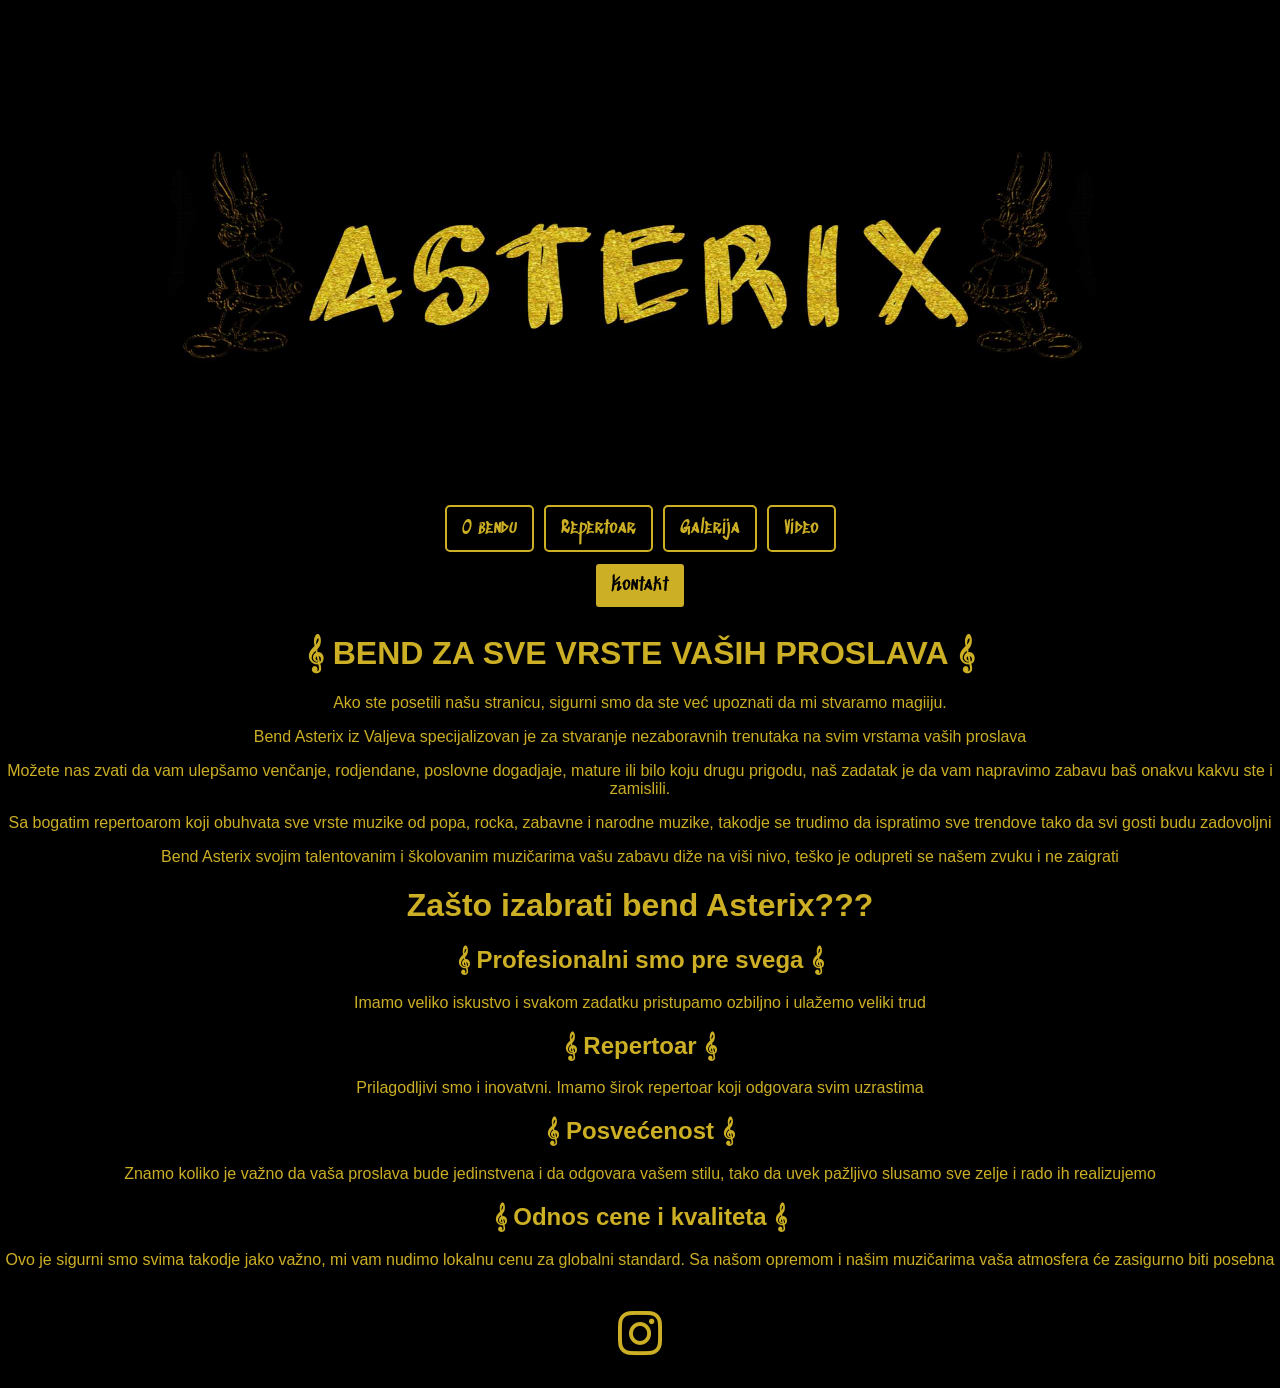
<file: index.html>
<!DOCTYPE html>
<html lang="sr">
<head>
    <meta charset="UTF-8">
    <meta name="viewport" content="width=device-width, initial-scale=1.0">
    <title>Asterix</title>
    <link rel="stylesheet" href="https://cdnjs.cloudflare.com/ajax/libs/font-awesome/6.5.1/css/all.min.css">
    <link rel="preconnect" href="https://fonts.googleapis.com">
    <link rel="preconnect" href="https://fonts.gstatic.com" crossorigin>
    <link href="https://fonts.googleapis.com/css2?family=Arvo:ital,wght@0,400;0,700;1,400;1,700&family=Courgette&family=DM+Serif+Display:ital@0;1&family=Roboto:ital,wght@0,100..900;1,100..900&family=Sedgwick+Ave+Display&display=swap" rel="stylesheet">
    <link rel="stylesheet" href="./css/style.css">
   
</head>
<body>
    <div class="container">
        <div class="image-container">
            <img src="./images/baner.jpg" alt="Leva slika">
        </div>
         </div>
    
    <div class="nav">
        <a href="index.html">O bendu</a>
        <a href="repertoar.html">Repertoar</a>
        <a href="galerija.html">Galerija</a>
        <a href="video.html">Video</a>
        
    </div>
    <div><a class="backgorund" href="kontakt.html">Kontakt</a></div>

   <div class="description">
    <h1>&#119070;  BEND ZA SVE VRSTE VAŠIH PROSLAVA  &#119070;</h1>
    <p>Ako ste posetili našu stranicu, sigurni smo da ste već upoznati da mi stvaramo magiiju.</p>
    <p>Bend Asterix iz Valjeva specijalizovan je za stvaranje nezaboravnih trenutaka na svim vrstama vaših proslava</p>
    <p>Možete nas zvati da vam ulepšamo venčanje, rodjendane, poslovne dogadjaje, mature ili bilo koju drugu prigodu, naš zadatak je da vam napravimo zabavu baš onakvu kakvu ste i zamislili.</p>
    <p>Sa bogatim repertoarom koji obuhvata sve vrste muzike od popa, rocka, zabavne i narodne muzike, takodje se trudimo da ispratimo sve trendove tako da svi gosti budu zadovoljni</p>
    <p>Bend Asterix svojim talentovanim i školovanim muzičarima vašu zabavu diže na viši nivo, teško je odupreti se našem zvuku i ne zaigrati</p>
    <h1>Zašto izabrati bend Asterix???</h1>
    <h2>&#119070;  Profesionalni smo pre svega &#119070;</h2>
    <p>Imamo veliko iskustvo i svakom zadatku pristupamo ozbiljno i ulažemo veliki trud</p>
    <h2>&#119070;  Repertoar  &#119070;</h2>
    <p>Prilagodljivi smo i inovatvni. Imamo širok repertoar koji odgovara svim uzrastima</p>
    <h2 >&#119070;  Posvećenost  &#119070;</h2>
    <p>Znamo koliko je važno da vaša proslava bude jedinstvena i da odgovara vašem stilu, tako da uvek pažljivo slusamo sve zelje i rado ih realizujemo</p>
    <h2>&#119070;  Odnos cene i kvaliteta  &#119070;</h2>
    <p>Ovo je sigurni smo svima takodje jako važno, mi vam nudimo lokalnu cenu za globalni standard. Sa našom opremom i našim muzičarima vaša atmosfera će zasigurno biti posebna</p>
   
   </div>
   <footer>
    <a href="https://www.instagram.com/asterix_bend/" target="_blank">
        <i class="fa-brands fa-instagram"></i>
    </a>
</footer>
</body>


</html>
</file>
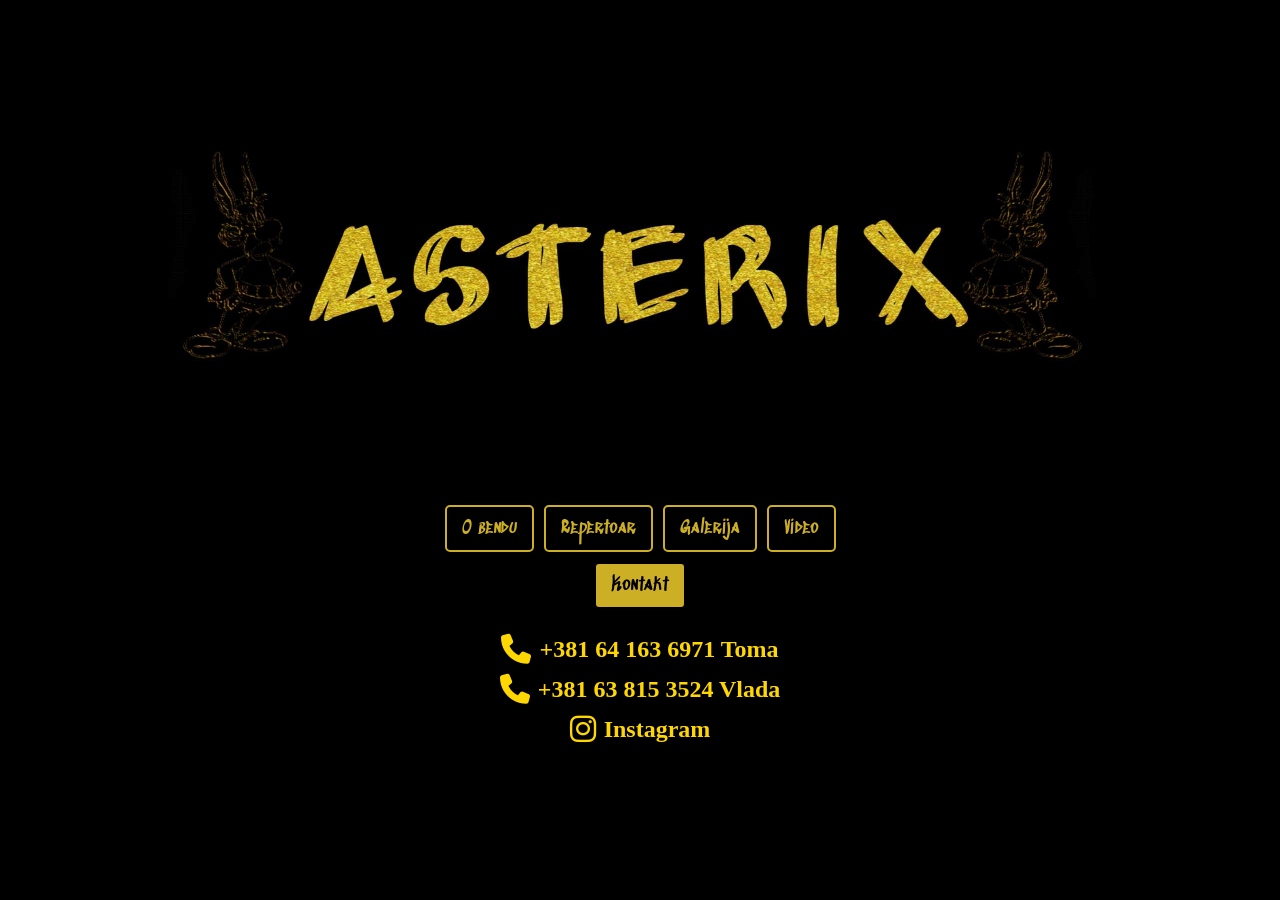
<file: kontakt.html>
<!DOCTYPE html>
<html lang="sr">
<head>
    <meta charset="UTF-8">
    <meta name="viewport" content="width=device-width, initial-scale=1.0">
    <title>Asterix</title>
    <link rel="stylesheet" href="https://cdnjs.cloudflare.com/ajax/libs/font-awesome/6.5.1/css/all.min.css">
    <link href="https://fonts.googleapis.com/css2?family=Arvo:ital,wght@0,400;0,700;1,400;1,700&family=Courgette&family=DM+Serif+Display:ital@0;1&family=Roboto:ital,wght@0,100..900;1,100..900&family=Sedgwick+Ave+Display&display=swap" rel="stylesheet">

    <link rel="stylesheet" href="./css/style.css">
</head>
<body>
    <div class="container">
        <div class="image-container">
            <img src="./images/baner.jpg" alt="Leva slika">
        </div>
         </div>
    
    <div class="nav">
        <a href="index.html">O bendu</a>
        <a href="repertoar.html">Repertoar</a>
        <a href="galerija.html">Galerija</a>
        <a href="video.html">Video</a>
        
    </div>
    <div><a class="backgorund" href="kontakt.html">Kontakt</a></div>


    <div class="kontakt">
        <!-- Ikonica telefona -->
        <a href="tel:+3811636971" class="ikonica">
            <i class="fa-solid fa-phone"></i> +381 64 163 6971 Toma
        </a>
        <a href="tel:+381638153524" class="ikonica">
            <i class="fa-solid fa-phone"></i> +381 63 815 3524 Vlada
        </a>
    
        <!-- Ikonica Instagrama -->
        <a href="https://www.instagram.com/asterix_bend/" target="_blank" class="ikonica">
            <i class="fa-brands fa-instagram"></i> Instagram
        </a>
    </div>
    
    </div>

</body>
</html>
</file>
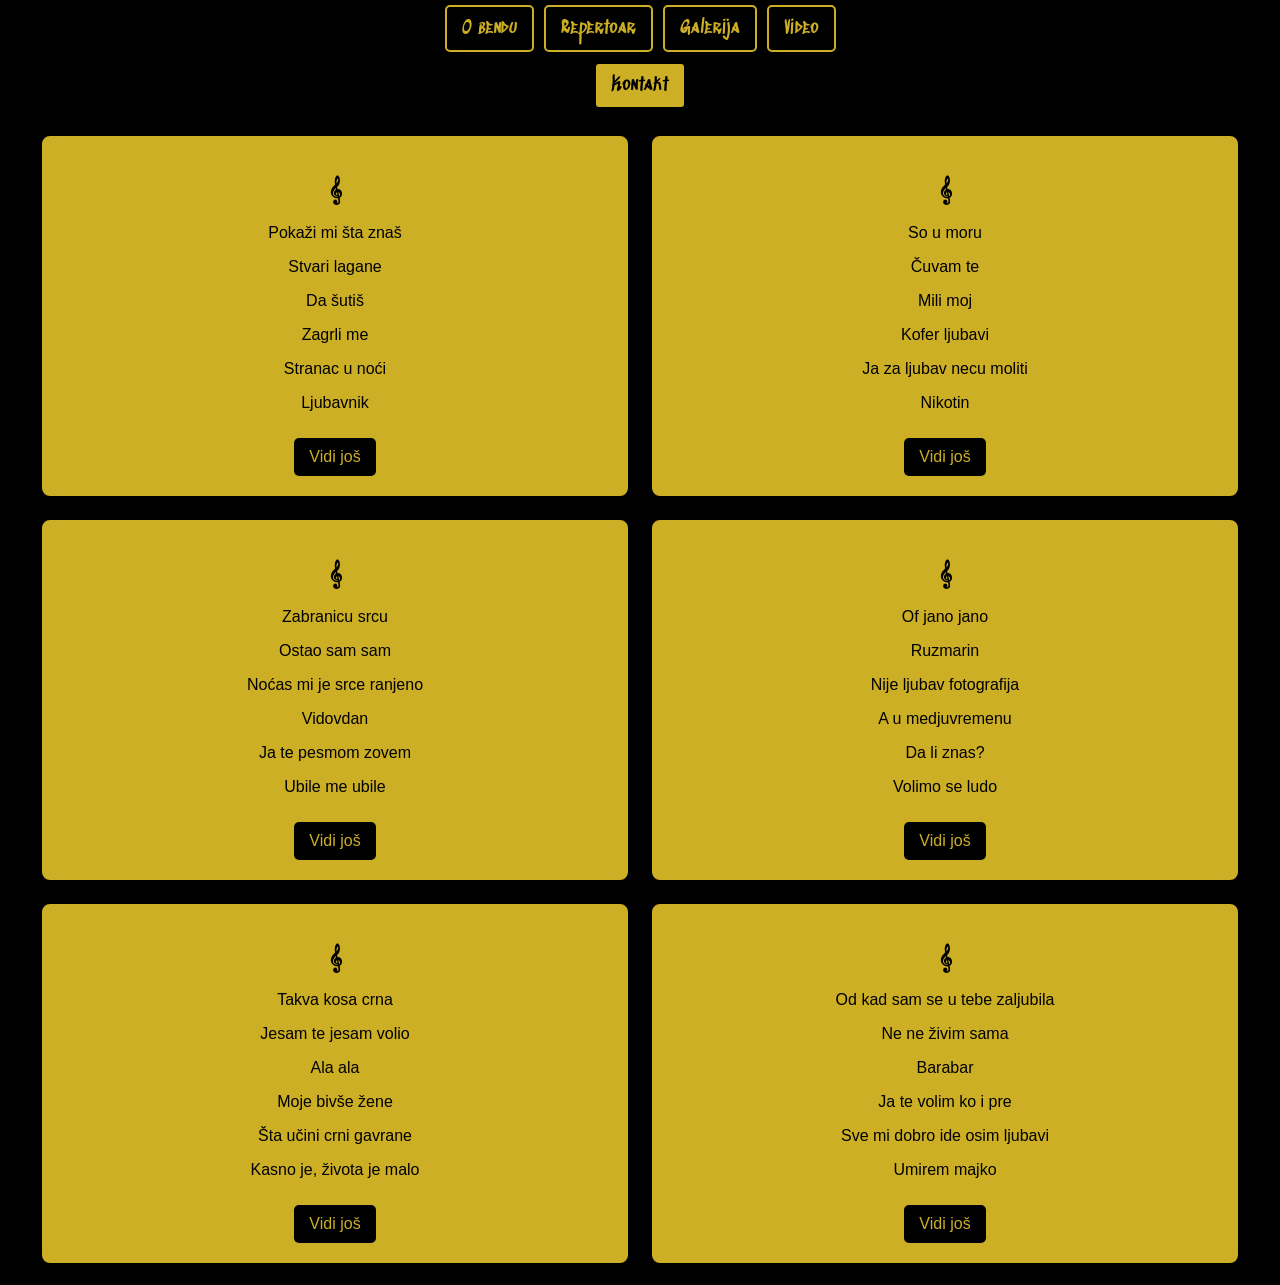
<file: repertoar.html>
<!DOCTYPE html>
<html lang="sr">
<head>
    <meta charset="UTF-8">
    <meta name="viewport" content="width=device-width, initial-scale=1.0">
    <title>Asterix</title>
    <link rel="preconnect" href="https://fonts.googleapis.com">
    <link rel="preconnect" href="https://fonts.gstatic.com" crossorigin>
    <link href="https://fonts.googleapis.com/css2?family=Arvo:ital,wght@0,400;0,700;1,400;1,700&family=Courgette&family=DM+Serif+Display:ital@0;1&family=Roboto:ital,wght@0,100..900;1,100..900&family=Sedgwick+Ave+Display&display=swap" rel="stylesheet">
    <link rel="stylesheet" href="./css/style.css">
</head>
<body>

    
    <div class="nav">
        <a href="index.html">O bendu</a>
        <a href="repertoar.html">Repertoar</a>
        <a href="galerija.html">Galerija</a>
        <a href="video.html">Video</a>
       
    </div>
    <div><a class="backgorund" href="kontakt.html">Kontakt</a></div>
    <body class="repertoar-page">
        <div class="repertoar-container">
           
            <section class="box">
                <h2> &#119070;</h2>
                <p class="short-text">Pokaži mi šta znaš</p>
                <p class="short-text">Stvari lagane</p>
                <p class="short-text">Da šutiš</p>
                <p class="short-text">Zagrli me</p>
                <p class="short-text">Stranac u noći</p>
                <p class="short-text">Ljubavnik</p>
                <div class="full-text">
                    <p>Sanjam</p>
                    <p>Dodjavola sve</p>
                    <p>Ringišpil</p>
                    <p>Tempera</p>
                    <p>Ima neka tajna veza</p>
                    <p>Sve još miriše na nju</p>
                    <p>Smejem se a plakao bih</p>
                    <p>To mi radi</p>
                    <p>Sredinom</p>
                    <p>Produži dalje</p>
                    <p>Je l' Sarajevo</p>
                    <p>Ja sam bio poslednji</p>
                    <p>Kad si rekla da me volis</p>
                    <p>Zamisli život</p>
                    <p>Nije za nju</p>
                    <p>Gori vatra</p>
                    <p>Ako ima boga</p>
                    <p>Mjesečina</p>
                    <p>Produži dalje</p>
                    <p>Ljubavna</p>
                    <p>Kad bi znao da je sama</p>
                    <p>Zelena si reka bila</p>
                    <p>Ne pitaj</p>
                    <p>Da si tu</p>
                    <p>Grlica</p>
                    <p>Romanija</p>
                    <p>Ja samo ruke podignem</p>
                    <p>Dodješ mi u san</p>
                    <p>Ja imam nekog a ti si sam</p>
                    <p>Piješ sine</p>
                    <p>Božanstvena ženo</p>
                    <p>Sve ti dugujem</p>
                    <p>Plavi slon</p>
                    <p>Koktel ljubavi</p>
                    <p>Bregidi džanum</p>
                    <p>Hvala ti za ljubav</p>
                    <p>Vino mi uzima dušu</p>
                    <p>Kazino</p>
                    <p>Trebaju mi noćas oči neverne</p>
                    <p>Idu zime idu leta</p>
                    <p>Počnite bez mene</p>
                    <p>Ovaj život nije lak</p>
                    <p>Provokacija</p>
                    <p>Instrumental</p>
                    <p>A tebe nema</p>
                    <p>Ne mogu bez tebe više</p>
                    <p>Žena u crnom</p>
                    <p>I zanesen tom lepotom</p>
                    <p>Oficir s ružom</p>
                    <p>Samo je moj stari znao</p>
                    <p>Djavolica</p>
                    <p>Nikad nisam nikom reko</p>
                    <p>Vodicemo mi ljubav</p>
                    <p>Mećava</p>
                    <p>Taxi</p>
                    <p>Crna golubice</p>
                    <p>Čaršija</p>
                    <p>Rekla si mi da ne voliš zimu</p>
                    <p>Čovek kafanski</p>
                    <p>Potražiću oči nešto zelenije</p>
                    <p>Tri u jednoj</p>
                    <p>Med i slatko groždje</p>
                    <p>Ptico moja beli labude</p>
                    <p>Slutim</p>
                    <p>Romanija</p>
                    <p>Piješ sine</p>
                    <p>Lipe cvatu</p>
                    <p>Noćas moje molbe</p>
                   
                    
                </div>
                <button class="read-more" onclick="toggleText(this)">Vidi još</button>
            </section>
    
            <section class="box">
                <h2> &#119070;</h2>
                <p class="short-text">So u moru</p>
                <p class="short-text">Čuvam te</p>
                <p class="short-text">Mili moj</p>
                <p class="short-text">Kofer ljubavi</p>
                <p class="short-text">Ja za ljubav necu moliti</p>
                <p class="short-text">Nikotin</p>
                <div class="full-text">
                    <p>Budi dobar kao što sam ja</p>
                    <p>Rukuju se rukuju</p>
                    <p>Da ima nas</p>
                    <p>Takvi kao ti</p>
                    <p>Ja samo pjevam </p>
                    <p>Negativ</p>
                    <p>Djavo</p>
                    <p>Dodirni mi kolena</p>
                    <p>Oko moje sanjivo</p>
                    <p>Minus i plus</p>
                    <p>Dani i godine</p>
                    <p>Dodiri od stakla</p>
                    <p>Rano</p>
                    <p>Barakuda</p>
                    <p>Kolačići</p>
                    <p>Ti možeš sve a jedno ne</p>
                    <p>Samo teraj ti po svome</p>
                    <p>Nisam te se nagledao</p>
                    <p>Jesen u mom sokaku</p>
                    <p>A ja sam nekad rujno vino pio</p>
                    <p>Tebi za ljubav</p>
                    <p>Ovo je moja kuća</p>
                    <p>Ja bez tebe ne mogu da živim</p>
                    <p>Božanstvena ženo</p>
                    <p>Crni oblak</p>
                    <p>Kako da ti kažem</p>
                    <p>Još te neštno čini izuzetnom</p>
                    <p>Bogovi zemljim hode</p>
                    <p>U rodni kraj se vraćam</p>
                    <p>Tebi</p>
                    <p>Bez tebe je gorko</p>
                    <p>Jedina moja</p>
                    <p>Zal</p>
                    <p>Mala</p>
                    <p>Nije život jedna žena</p>
                    <p>Nazdravite drugovi</p>
                    <p>Bila mi je topla zima</p>
                    <p>Slutim</p>
                    <p>Slike u oku</p>
                    <p>Jesu l' dunje procvale</p>
                    <p>Mito bekrijo</p>
                    <p>Crne kose</p>
                    <p>Zagrli me ti i oprosti mi</p>
                    <p>Vazduh koji dišem</p>
                    <p>Sto puta sam se zaklela</p>
                    <p>Od ljubavi do mržnje</p>
                    <p>Delija momak</p>
                    <p>Ne radjaj grešnike</p>
                    <p>Ne slušaj majko</p>
                    <p>Slažeš li se ti</p>
                    <p>99 žena</p>
                    <p>Sinoć sretoh prijatelja</p>
                    <p>Stani mladosti stani</p>
                    <p>Što stariji sve mi više fali</p>
                    <p>Da li si me volela il nisi</p>
                    <p>I opet u kafani</p>
                    <p>Daj mi malo vremena</p>
                    <p>Nema više fijakera</p>
                    <p>Sve ću dati kuću konje</p>
                    <p>Plava ciganko</p>
                    <p>Nepoznati druže moj</p>
                    <p>Da si moja devojčica</p>
                    <p>Oči zelene</p>
                    <p>Litar krvi</p>
                    <p>Ne prilazi</p>
                    <p>Otkud tebe da se setim</p>
                    <p>Minut dva</p>
                    <p>Ciganima srce daću</p>
                    <p>Dobro veče izgubljena nado</p>
                    <p>Za Ljiljanu</p>
                    
                </div>
                <button class="read-more" onclick="toggleText(this)">Vidi još</button>
            </section>
    
            <section class="box">
                <h2> &#119070;</h2>
                <p class="short-text">Zabranicu srcu</p>
                <p class="short-text">Ostao sam sam</p>
                <p class="short-text">Noćas mi je srce ranjeno</p>
                <p class="short-text">Vidovdan</p>
                <p class="short-text">Ja te pesmom zovem</p>
                <p class="short-text">Ubile me ubile</p>
                <div class="full-text">
                    <p>Polomio vetar grane</p>
                    <p>Zlatnik</p>
                    <p>Lažu da vreme leči sve</p>
                    <p>Ali pamtim još</p>
                    <p>U srcu mome živiš samo ti</p>
                    <p>Dozvoli mi da te zaboravim</p>
                    <p>Mnogo sam te zavoleo</p>
                    <p>Rano moja</p>
                    <p>Isplači se</p>
                    <p>Košava</p>
                    <p>Treba vremena</p>
                    <p>Opet imam razloga</p>
                    <p>Stani dušo da te ispratim</p>
                    <p>Zavoleh te</p>
                    <p>Poslednje veče</p>
                    <p>Uno momento</p>
                    <p>Da l' ona zna</p>
                    <p>Hitno</p>
                    <p>Original</p>
                    <p>Tri čaše</p>
                    <p>Od istoka do zapada</p>
                    <p>Nije vetar nije kiša</p>
                    <p>Korak po korak</p>
                    <p>Haljina</p>
                    <p>Ja sam odlično</p>
                    <p>Magla</p>
                    <p>Bonami</p>
                    <p>Čisto da znaš</p>
                    <p>Dobro da nije neko veće zlo</p>
                    <p>Daleko si</p>
                    <p>Slučajno</p>
                    <p>Vrati mi se nesrećo</p>
                    <p>Voliš li me</p>
                    <p>Nema te nema</p>
                    <p>Koje si vere nevero moja</p>
                    <p>Dajte neku lošu</p>
                    <p>Lepša od noći</p>
                    <p>Ti moja nevero</p>
                    <p>Dobro da nije neko veće zlo</p>
                    <p>žoko mene sve Pejović</p>
                    <p>Prekasno</p>
                    <p>Omaklo mi se</p>
                    <p>Poplava</p>
                    <p>Nina</p>
                    <p>Kunem te stranče</p>
                    <p>Medena</p>
                    <p>Otišlo je milo moje</p>
                    <p>Gradski kauboj</p>
                    <p>Kafana je moja sudbina</p>
                    <p>Laže mjesec</p>
                    <p>Ona je priča života moga</p>
                    <p>Tebi moja mazo</p>
                    <p>Bekrija</p>
                    <p>Srce moje dobro nisi stalo</p>
                    <p>Koliba il dvor</p>
                    <p>Jelena</p>
                    <p>Božije suze</p>
                    <p>Dugo te dugo očekujem</p>
                    <p>Sam sam</p>
                    <p>Šta ću mala s' tobom</p>
                    <p>Ginem ginem</p>
                    <p>Ljubavnik na duge staze</p>
                    <p>Samo pijan</p>
                    <p>Sve mi tvoje nedostaje</p>
                    <p>Trezan</p>
                    <p>Lepa do bola</p>
                    <p>Mokra do kože</p>
                    <p>Noćna ptica</p>
                    <p>Maskara</p>
                    <p>Zaviri u moje srce</p>
                    70
                </div>
                <button class="read-more" onclick="toggleText(this)">Vidi još</button>
            </section>
            
            <section class="box">
                <h2> &#119070;</h2>
                <p class="short-text">Of jano jano</p>
                <p class="short-text">Ruzmarin</p>
                <p class="short-text">Nije ljubav fotografija</p>
                <p class="short-text">A u medjuvremenu</p>
                <p class="short-text">Da li znas?</p>
                <p class="short-text">Volimo se ludo</p>
                <div class="full-text">
                   <p>Nije ovo moja noć</p>
                    <p>Otišao, vratio se</p>
                    <p>Mjerkam te mjerkam</p>
                    <p>Neverna</p>
                    <p>Litar krvi</p>
                    <p>Andrijana</p>
                    <p>A ritam vozi</p>
                    <p>Tekla je rakija</p>
                    <p>Gori more</p>
                    <p>Šampanjac</p>
                    <p>Lele lele</p>
                    <p>Nek mi bude zadnja čaša</p>
                    <p>Samo nju ne kuni majko</p>
                    <p>Ti meni lažeš sve</p>
                    <p>Hvala ti za dane</p>
                    <p>Hej od kad sam se rodio</p>
                    <p>Pesma od bola</p>
                    <p>Nismo više tako mladi</p>
                    <p>Kafanska pevačica</p>
                    <p>Kuda idu ljudi kao ja</p>
                    <p>Marija Marija</p>
                    <p>Od boga si stvorena</p>
                    <p>Ja hocu sad</p>
                    <p>Radjaj sinove</p>
                    <p>Put me zove</p>
                    <p>Jovana</p>
                    <p>Mi se volimo</p>
                    <p>Čik pogodi</p>
                    <p>Jugoslovenka</p>
                    <p>Šeik</p>
                    <p>Ni jedne usne se ne ljube same</p>
                    <p>Luckasta si ti</p>
                    <p>Sve je moje tvoje</p>
                    <p>Splavovi</p>
                    <p>Eno dole u kafani</p>
                    <p>Lisica u noći</p>
                    <p>Delili smo sve na pola</p>
                    <p>O Sanja Sanja</p>
                    <p>Dudo</p>
                    <p>Danče</p>
                    <p>Ja ne pijem</p>
                    <p>Dajte vina hocu lom</p>
                    <p>Ivana</p>
                    <p>Kad me svi zaborave</p>
                    <p>Kad sam dečak bio</p>
                    <p>Djurdjevdan</p>
                    <p>Ja baraba a ti vila</p>
                    <p>Kraljice srca moga</p>
                    <p>Bele ruže</p>
                    <p>Idu zime idu leta</p>
                    <p>Zapišite mi broj</p>
                    <p>U ljubavi svi su grešni</p>
                    <p>Još te sanjam jos me misli vuku</p>
                    <p>Sanjam</p>
                    <p>Samo me povedi</p>
                    <p>Kao led kao žar</p>
                    <p>Udahni duboko</p>
                    <p>Kosa do ramena</p>
                    <p>Opušteno</p>
                    <p>Hajde da se volimo</p>
                    <p>Šuška se šuška</p>
                    <p>Ko se s nama druži</p>
                    <p>Samo jednom srce voli</p>
                    <p>Drska ženo plava</p>
                    <p>Crna ženo prokleta bila</p>
                    <p>Crni sin</p>
                    <p>Dete sreće</p>
                    <p>Da sam kralj</p>
                </div>
                <button class="read-more" onclick="toggleText(this)">Vidi još</button>
            </section>
            <section class="box">
                <h2> &#119070;</h2>
                <p class="short-text">Takva kosa crna</p>
                <p class="short-text">Jesam te jesam volio</p>
                <p class="short-text">Ala ala</p>
                <p class="short-text">Moje bivše žene</p>
                <p class="short-text">Šta učini crni gavrane</p>
                <p class="short-text">Kasno je, života je malo</p>
                <div class="full-text">
                   <p>Ponoć je</p>
                    <p>Rado te se setim ljubavi stara</p>
                    <p>Sexy ritam</p>
                    <p>Ko se s nama druži</p>
                    <p>Oko mene lete svi</p>
                    <p>Pisaću joj pisma duga</p>
                    <p>Lazarica</p>
                    <p>Arija nebeska</p>
                    <p>Dva galeba i verige</p>
                    <p>Plaču nekad i bogati</p>
                    <p>Ja sam momče sa kosova</p>
                    <p>Može čovek da promaši ulicu i broj</p>
                    <p>Ulica radja grešnike</p>
                    <p>Bruka</p>
                    <p>Tačno je</p>
                    <p>Zidovi</p>
                    <p>Mašina</p>
                    <p>Bio si mi drag</p>
                    <p>Bubice</p>
                    <p>Monotonija</p>
                    <p>Poželela</p>
                    <p>Biću njegova</p>
                    <p>Otkači</p>
                    <p>Pitaju me u mom kraju</p>
                    <p>100 ću čuda</p>
                    <p>Afrika</p>
                    <p>Anestezija</p>
                    <p>Ljubav ili ludilo</p>
                    <p>Hajde da zažmurimo</p>
                    <p>Ja još spavam</p>
                    <p>Crveni lak</p>
                    <p>Ma ne žalim ja</p>
                    <p>Recite mu da ga volim</p>
                    <p>Ti si ko i ja</p>
                    <p>Beli se beli</p>
                    <p>Idem preko zemlje Srbije</p>
                    <p>Doktor</p>
                    <p>Tražio si sve</p>
                    <p>Lepotan</p>
                    <p>Dve sudbine</p>
                    <p>Nevera</p>
                    <p>Jutro je</p>
                    <p>Duge noge</p>
                    <p>Šta je to u tvojim venama</p>
                    <p>Cvetak zanovetak</p>
                    <p>Šibica</p>
                    <p>Volim te</p>
                    <p>Cipelice</p>
                    <p>Zaboravi</p>
                    <p>Čokolada</p>
                    <p>Ja nisam rodjena</p>
                    <p>Ah tugo tugo</p>
                    <p>Avlije</p>
                    <p>Volim momke</p>
                    <p>Mutivoda</p>
                    <p>Ostavljena ja</p>
                    <p>Niška banja</p>
                    <p>Samo pesma zna</p>
                    <p>Kazuj krčmo</p>
                    <p>Imam pesmu da vam pevam</p>
                    <p>Budi budi uvek srećna</p>
                    <p>Jeleče</p>
                    <p>Veseljak</p>
                   
                </div>
                <button class="read-more" onclick="toggleText(this)">Vidi još</button>
            </section>
            <section class="box">
                <h2> &#119070;</h2>
                <p class="short-text">Od kad sam se u tebe zaljubila</p>
                <p class="short-text">Ne ne živim sama</p>
                <p class="short-text">Barabar</p>
                <p class="short-text">Ja te volim ko i pre</p>
                <p class="short-text">Sve mi dobro ide osim ljubavi</p>
                <p class="short-text">Umirem majko</p>
                <div class="full-text">
                    <p>Oluja</p>
                    <p>Kleo se kleo</p>
                    <p>Popi me kao lek</p>
                    <p>Ko nekad u osam</p>
                    <p>Lidija</p>
                    <p>Zlatiborske zore</p>
                    <p>Dodji da mi ruke greješ</p>
                    <p>Četiri strane sveta</p>
                    <p>Neka ide život</p>
                    <p>Uspomene</p>
                    <p>Udri mujo</p>
                    <p>Ajde mori dan dva</p>
                    <p>Izmedju mene i tebe tama</p>
                    <p>Ko li je na tebe čini bacio</p>
                    <p>Cvete moj</p>
                    <p>Poziv</p>
                    <p>Nagovori</p>
                    <p>Neodoljiv neumoljiv</p>
                    <p>Lune lune</p>
                    <p>Bela ciganka</p>
                    <p>Svi su tu kao nekada</p>
                    <p>Ne vraćam se ljubavima starim</p>
                    <p>Robinja</p>
                    <p>Ti si moj greh</p>
                    <p>Luda za tobom</p>
                    <p>U najboljim godinama</p>
                    <p>Sanjam</p>
                    <p>Miki mićo</p>
                    <p>Što se mala uobrazi</p>
                    <p>Rodjeni u pravo vreme</p>
                    <p>Splav</p>
                    <p>Evropa</p>
                    <p>Šta će ti pevačica</p>
                    <p>Pristajem na sve</p>
                    <p>Pričaj mi pričaj</p>
                    <p>Rekla nana da mi daš</p>
                    <p>Ne kunite crne oči</p>
                    <p>Malo po malo</p>
                    <p>Kada bi me pitali</p>
                    <p>A tebe nema</p>
                    <p>Lijte kiše</p>
                    <p>Iskoristi moje mane</p>
                    <p>Mesec nebo zvezdice</p>
                    <p>Crno i zlatno</p>
                    <p>Bato bre</p>
                    <p>Dragane moj</p>
                    <p>Lepi grome </p>
                    <p>Jorgovani</p>
                    <p>Da budemo noćas zajedno</p>
                    <p>Godine</p>
                    <p>Da mi kupiš mile suknjicu od svile</p>
                    <p>Crno na belo</p>
                    <p>Spasi me samoće</p>
                    <p>Dodji u pet do pet</p>
                    <p>Ja nisam prva ni poslednja</p>
                    <p>Dam dam</p>
                    <p>Nisam ni metar od tebe</p>
                    <p>Dijamanti</p>
                    <p>Slatka mala</p>
                    <p>Nešto mi govori</p>
                    <p>Plan B</p>
                    <p>Oproštajna večera</p>
                    <p>Prodji sa mnom kroz crveno</p>
                    <p>Srce hoće promene</p>
                    <p>Ako ima boga</p>
                    <p>Brazil</p>
                    <p>Pusti modu</p>
                    <p>Ti si mi u mislima</p>
                    <p>Slon</p>
                   
                </div>
                <button class="read-more" onclick="toggleText(this)">Vidi još</button>
            </section>
    
        </div>
    </body>
    
    <script>
        function toggleText(button) {
            let fullText = button.previousElementSibling; // Dohvati <p class="full-text">
            
            if (fullText.style.display === "none" || fullText.style.display === "") {
                fullText.style.display = "block";
                button.innerText = "Vidi manje";
            } else {
                fullText.style.display = "none";
                button.innerText = "Vidi još";
            }
        }
    </script>
</html>
</file>
<file: css/style.css>
body {
    background-color: black;
    color: #CCAF25;
    font-family: 'Sedgwick Ave Display', cursive;
    text-align: center;
    margin: 0;
    padding: 0;
}
.description {
    font-family:'Franklin Gothic Medium', 'Arial Narrow', Arial, sans-serif;
}
.container {
    display: flex;
    flex-direction: column;
    align-items: center;
    padding: 0;
    max-width: 100%;
    margin: 0;
}
.image-container {
          background-repeat: repeat;
          background-position: center center;
          background-size: cover;
          height: 500px;
          display: flex;
         
          justify-content: center;
          align-items: center;
       }

.image-container img {
    width: 80%;
    height: auto;
    display: block;
}
.nav {
    margin-top: 0px;
    display: flex;
    flex-wrap: wrap;
    justify-content: center;
    padding: 0px;
}
.backgorund {
    background-color: #CCAF25;
    color: black;
    text-decoration: none;
    font-size: 18px;
    margin: 5px;
    display: inline-block;
    padding: 10px 15px;
    border: 2px solid black;
    border-radius: 5px;
    transition: 0.3s;
}
.nav a {
    color: #CCAF25;
    text-decoration: none;
    font-size: 18px;
    margin: 5px;
    display: inline-block;
    padding: 10px 15px;
    border: 2px solid #CCAF25;
    border-radius: 5px;
    transition: 0.3s;
}
.nav a:hover {
    background-color: #CCAF25;
    color: black;
}
footer {
    text-align: center;
    padding: 20px;
    background-color: black;
}

footer a {
    color: #CCAF25;
    font-size: 50px;
    text-decoration: none;
}
/* Stilovi samo za repertoar stranicu */
.repertoar-page .repertoar-container {
    display: grid;
    grid-template-columns: repeat(2, 1fr); /* 2 kolone */
    grid-template-rows: repeat(2, auto);  /* 2 reda */
    gap: 20px;
    max-width: 1200px;
    margin: auto;
    padding: 20px;
}

/* Stil za svaku sekciju */
.repertoar-page .box {
    background-color: #CCAF25;
    color: black;
    font-family: Arial, Helvetica, sans-serif;
    padding: 20px;
    border-radius: 10px;
    text-align: center;
    box-shadow: 0 4px 8px rgba(0, 0, 0, 0.2);
    border: 2px solid black;
}

/* Read More dugme */
.repertoar-page .read-more {
    background-color: black;
    color: #CCAF25;
    border: none;
    padding: 10px 15px;
    margin-top: 10px;
    cursor: pointer;
    border-radius: 5px;
    font-size: 16px;
    
}

.repertoar-page .read-more:hover {
    background-color: black;
}
.full-text {
    display: none;
}

/* Dugme za prikazivanje teksta */
.read-more {
    background-color: #007bff;
    color: white;
    border: none;
    padding: 10px 15px;
    margin-top: 10px;
    cursor: pointer;
    border-radius: 5px;
    font-size: 16px;
    transition: 0.3s;
}

.read-more:hover {
    background-color: #0056b3;
}
-----------------
/* GALERIJA */
.gallery {
    display: flex;
    flex-wrap: wrap;
    justify-content: center;
    gap: 15px;
    padding: 20px;
}

.gallery_item img {
    width: 200px;
    height: 150px;
    object-fit: cover;
    cursor: pointer;
    transition: transform 0.3s;
}

.gallery_item img:hover {
    transform: scale(1.1);
}

/* MODAL */
.modal {
    position: fixed;
    top: 0;
    left: 0;
    width: 100%;
    height: 100%;
    background: rgba(0, 0, 0, 0.8);
    display: flex;
    justify-content: center;
    align-items: center;
    flex-direction: column;
    visibility: hidden;
    opacity: 0;
    transition: opacity 0.3s ease, visibility 0.3s ease;
}

.modal.show {
    visibility: visible;
    opacity: 1;
}

.modal-image {
    max-width: 80%;
    max-height: 80vh;
    border-radius: 10px;
}

.close {
    position: absolute;
    top: 10px;
    right: 20px;
    font-size: 30px;
    color: white;
    cursor: pointer;
}

.prev, .next {
    position: absolute;
    top: 50%;
    transform: translateY(-50%);
    font-size: 30px;
    background: none;
    border: none;
    color: white;
    cursor: pointer;
}

.prev { left: 20px; }
.next { right: 20px; }

.gallery {
    display: flex;
    flex-wrap: wrap; /* Omogućava prelamanje u novi red */
    justify-content: center;
    gap: 15px; /* Razmak između slika */
    padding: 20px;
    max-width: 1000px; /* Ograničava širinu galerije */
    margin: auto; /* Centriranje galerije */
}

.gallery_item {
    width: calc(33.33% - 15px); /* Postavlja 3 slike po redu (možeš menjati) */
    max-width: 250px; /* Ograničenje maksimalne veličine */
}

.gallery_item img {
    width: 100%;
    height: 180px; /* Smanjena visina */
    object-fit: cover;
    cursor: pointer;
    transition: transform 0.3s, border 0.3s; /* Dodali smo i border u transition */
    border: 5px solid #CCAF25; /* Zlatan okvir */
    border-radius: 10px; /* Zaokruži ivice okvira */
}

/* Efekat kada korisnik pređe mišem preko slike */
.gallery_item img:hover {
    transform: scale(1.1); /* Povećanje slike */
    border: 5px solid #CCAF25; /* Zlatna boja pri hover-u (svetlija verzija zlatne) */
}

.kontakt {
    display: flex;
    flex-direction: column;
    font-family: 'Times New Roman', Times, serif;
    align-items: center;
    gap: 10px; /* Razmak između ikonica */
    margin-top: 20px;
}

.ikonica {
    font-size: 24px; /* Povećava ikonice */
    color: gold; /* Zlatna boja */
    text-decoration: none;
    font-weight: bold;
    display: flex;
    align-items: center;
    gap: 8px; /* Razmak između ikonice i teksta */
}

.ikonica i {
    font-size: 30px; /* Povećava samu ikonicu */
}

.ikonica:hover {
    color: darkgoldenrod; /* Tamnija zlatna nijansa na hover */
}

.video-container {
    display: flex;
    flex-wrap: wrap;
    justify-content: center;
    gap: 20px;
    margin-top: 20px;
}

.video-container iframe {
    width: 100%;
    max-width: 560px; /* Maksimalna širina na velikom ekranu */
    aspect-ratio: 16 / 9; /* Omogućava automatsko skaliranje visine */
    border-radius: 10px; /* Zaobljeni uglovi */
}


/* Poboljšanje za mobilne uređaje */
@media (max-width: 600px) {
    .ikonica {
        font-size: 20px;
    }
    
    .ikonica i {
        font-size: 26px;
    }
}

/* RESPONSIVE - Podešavanje za manje ekrane */


@media (max-width: 768px) {
    .gallery_item {
        width: calc(50% - 15px); /* 2 slike po redu na manjim ekranima */
    }
}

@media (max-width: 480px) {
    .gallery_item {
        width: 100%; /* 1 slika po redu na mobilnim uređajima */
    }
}


/* Responsivan dizajn za male ekrane */
@media (max-width: 768px) {
    .repertoar-page .repertoar-container {
        grid-template-columns: 1fr; /* 1 kolona na malim ekranima */
    }
}



@media (max-width: 1024px) {
    .nav a {
        font-size: 16px;
        padding: 8px 12px;
    }
}
@media (max-width: 768px) {
    .nav {
        padding: 10px;
    }
    .nav a {
        font-size: 14px;
        padding: 6px 10px;
    }
}
@media (max-width: 480px) {
    .nav a {
        font-size: 12px;
        padding: 5px 8px;
    }
    @media (max-width: 480px) {
        .description {
            font-size: 12px;
            padding: 5px 8px;
        }
    }
    @media (max-width: 1024px) {
        .footer a {
            font-size: 12px;
            padding: 5px 8px;
        }
}

}
</file>
